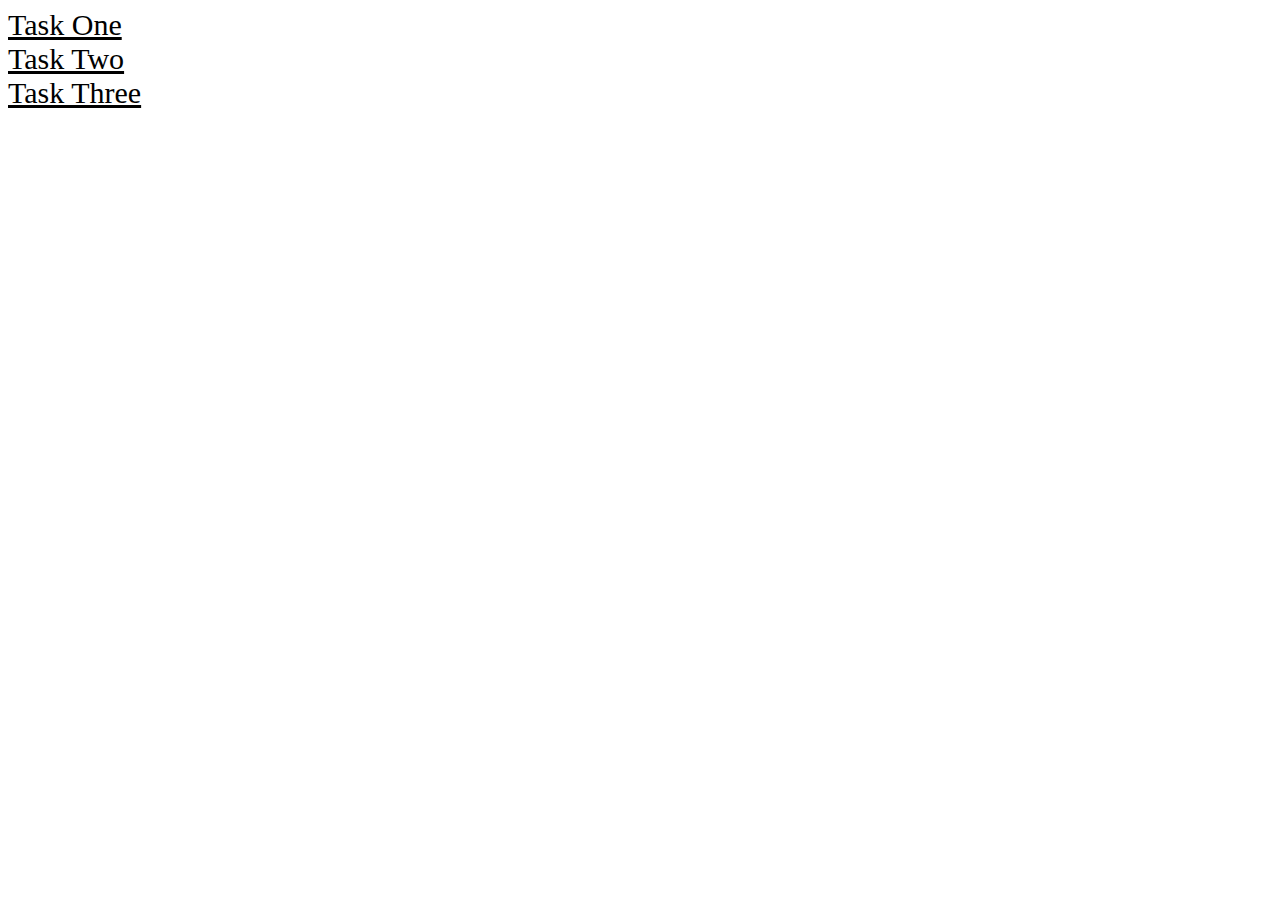
<file: index.html>
<!DOCTYPE html>
<html lang="en">

<head>
    <meta charset="UTF-8">
    <meta name="viewport" content="width=device-width, initial-scale=1.0">
    <title>task submission</title>
    <link rel="stylesheet" href="styles.css">
</head>
<a href="task1/index.html">Task One</a>
<br>
<a href="task2/index.html">Task Two</a>
<br>
<a href="task3/index.html">Task Three</a>

<body>

</body>

</html>
</file>
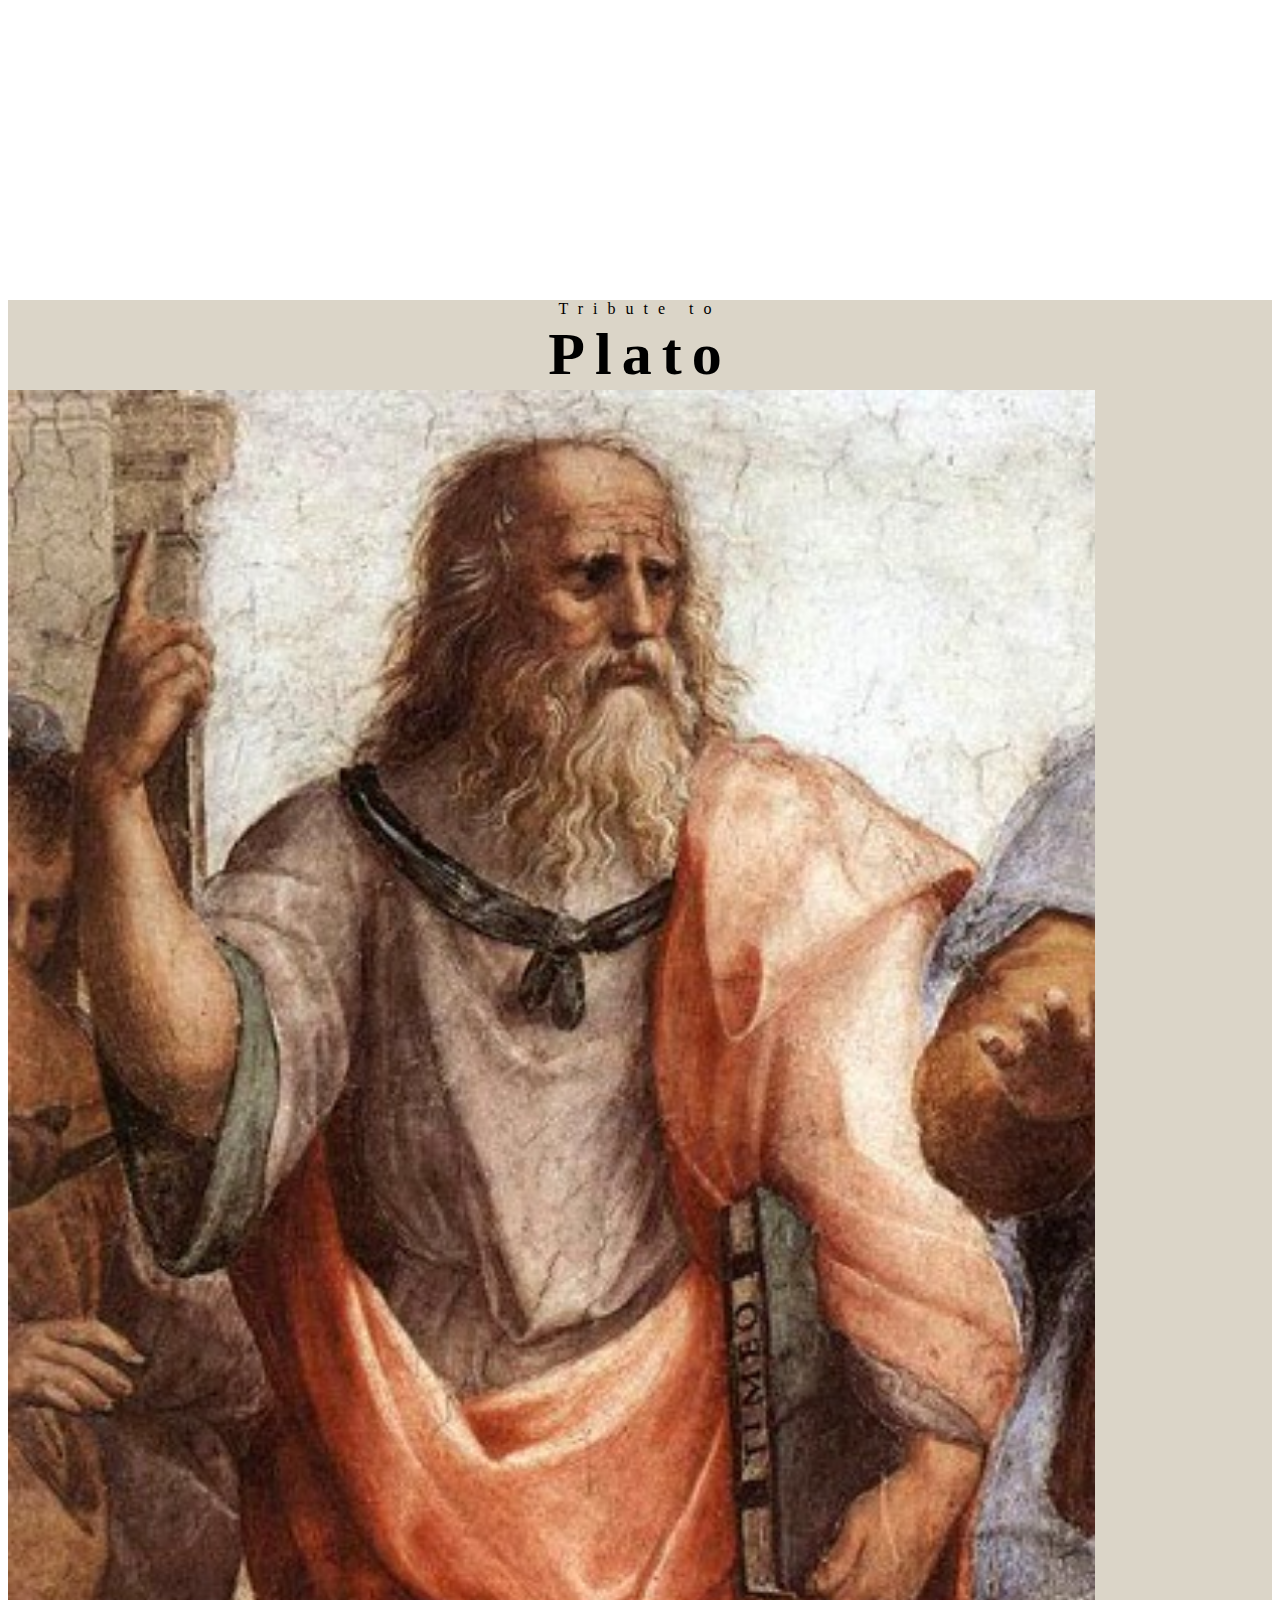
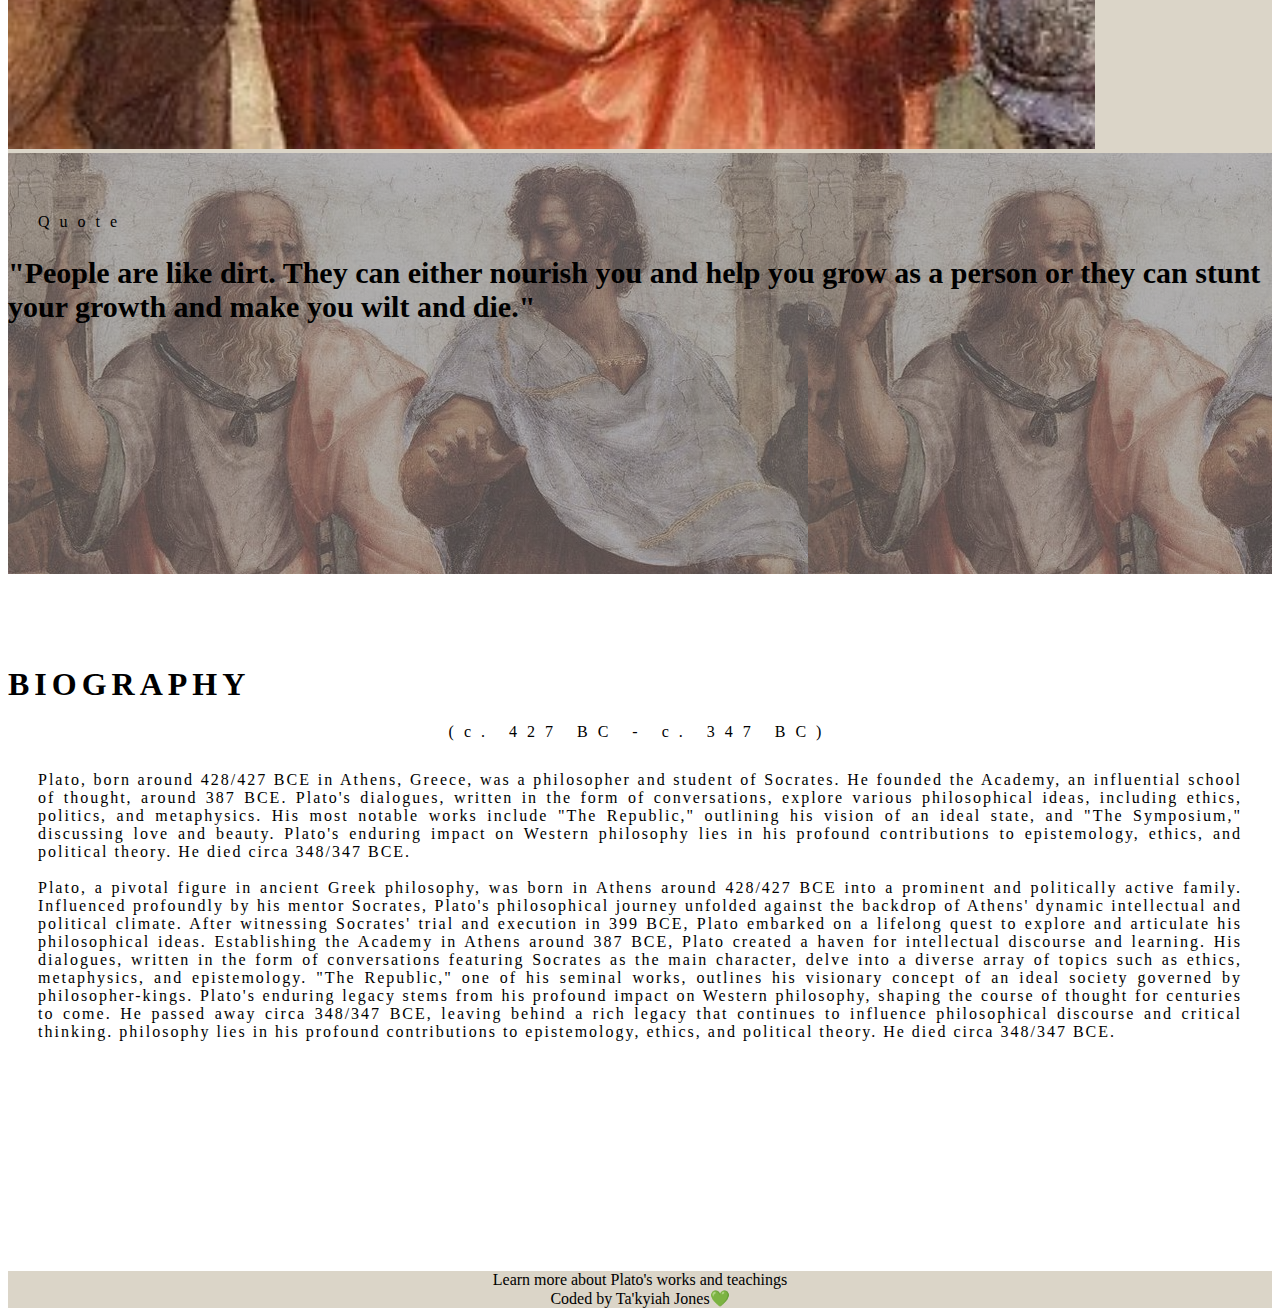
<file: level2-task2/index.html>
<!DOCTYPE html>
<html lang="en">

<head>
    <meta charset="UTF-8">
    <meta name="viewport" content="width=device-width, initial-scale=1.0">
    <link href="https://cdn.jsdelivr.net/npm/bootstrap@5.3.2/dist/css/bootstrap.min.css" rel="stylesheet"
        integrity="sha384-T3c6CoIi6uLrA9TneNEoa7RxnatzjcDSCmG1MXxSR1GAsXEV/Dwwykc2MPK8M2HN" crossorigin="anonymous">
    <script src="https://cdn.jsdelivr.net/npm/bootstrap@5.3.2/dist/js/bootstrap.bundle.min.js"
        integrity="sha384-C6RzsynM9kWDrMNeT87bh95OGNyZPhcTNXj1NW7RuBCsyN/o0jlpcV8Qyq46cDfL"
        crossorigin="anonymous"></script>
    <link rel="stylesheet" href="styles.css">
    <title>Plato tribute</title>
</head>

<body>
    <section class="tribute-intro">
        <div class="container">
            <div class="row">
                <div class="col-md">
                    <div class="tribute-badge">Tribute to </div>
                    <h1 ms-5>
                        Plato
                    </h1>
                </div>
                <div class="col-md me-5 pt-5 mb-5">
                    <img src="plato.jpg" alt="image of Plato" class="col-md">
                </div>
            </div>
        </div>
    </section>
    <section class="quote">
        <div class="quote-badge">
            Quote
        </div>
        <h2 class="m-3">
            "People are like dirt. They can either nourish you and help you grow as a person or they can stunt your
            growth and make
            you wilt and die."
        </h2>
    </section>
    <section class="biography">
        <h3 class="text-center">Biography</h3>
        <div class="biography-badge">
            (c. 427 BC - c. 347 BC)
        </div>
        <p>
            Plato, born around 428/427 BCE in Athens, Greece, was a philosopher and student of Socrates. He founded the
            Academy, an
            influential school of thought, around 387 BCE. Plato's dialogues, written in the form of conversations,
            explore various
            philosophical ideas, including ethics, politics, and metaphysics. His most notable works include "The
            Republic,"
            outlining his vision of an ideal state, and "The Symposium," discussing love and beauty. Plato's enduring
            impact on
            Western philosophy lies in his profound contributions to epistemology, ethics, and political theory. He died
            circa
            348/347 BCE.
            <br>
            <br>
            Plato, a pivotal figure in ancient Greek philosophy, was born in Athens around 428/427 BCE into a prominent
            and
            politically active family. Influenced profoundly by his mentor Socrates, Plato's philosophical journey
            unfolded against
            the backdrop of Athens' dynamic intellectual and political climate. After witnessing Socrates' trial and
            execution in
            399 BCE, Plato embarked on a lifelong quest to explore and articulate his philosophical ideas.
            Establishing the Academy in Athens around 387 BCE, Plato created a haven for intellectual discourse and
            learning. His
            dialogues, written in the form of conversations featuring Socrates as the main character, delve into a
            diverse array of
            topics such as ethics, metaphysics, and epistemology. "The Republic," one of his seminal works, outlines his
            visionary
            concept of an ideal society governed by philosopher-kings. Plato's enduring legacy stems from his profound
            impact on
            Western philosophy, shaping the course of thought for centuries to come. He passed away circa 348/347 BCE,
            leaving
            behind a rich legacy that continues to influence philosophical discourse and critical thinking.


            philosophy lies in his profound contributions to epistemology, ethics, and political theory. He died circa
            348/347 BCE.
        </p>
    </section>
    <footer>
        <section>
            <a href="https://www.laphamsquarterly.org/contributors/plato">
                Learn more about Plato's works and teachings
            </a>
        </section>
        <section>
            Coded by Ta'kyiah Jones💚
        </section>
    </footer>
</body>

</html>
</file>
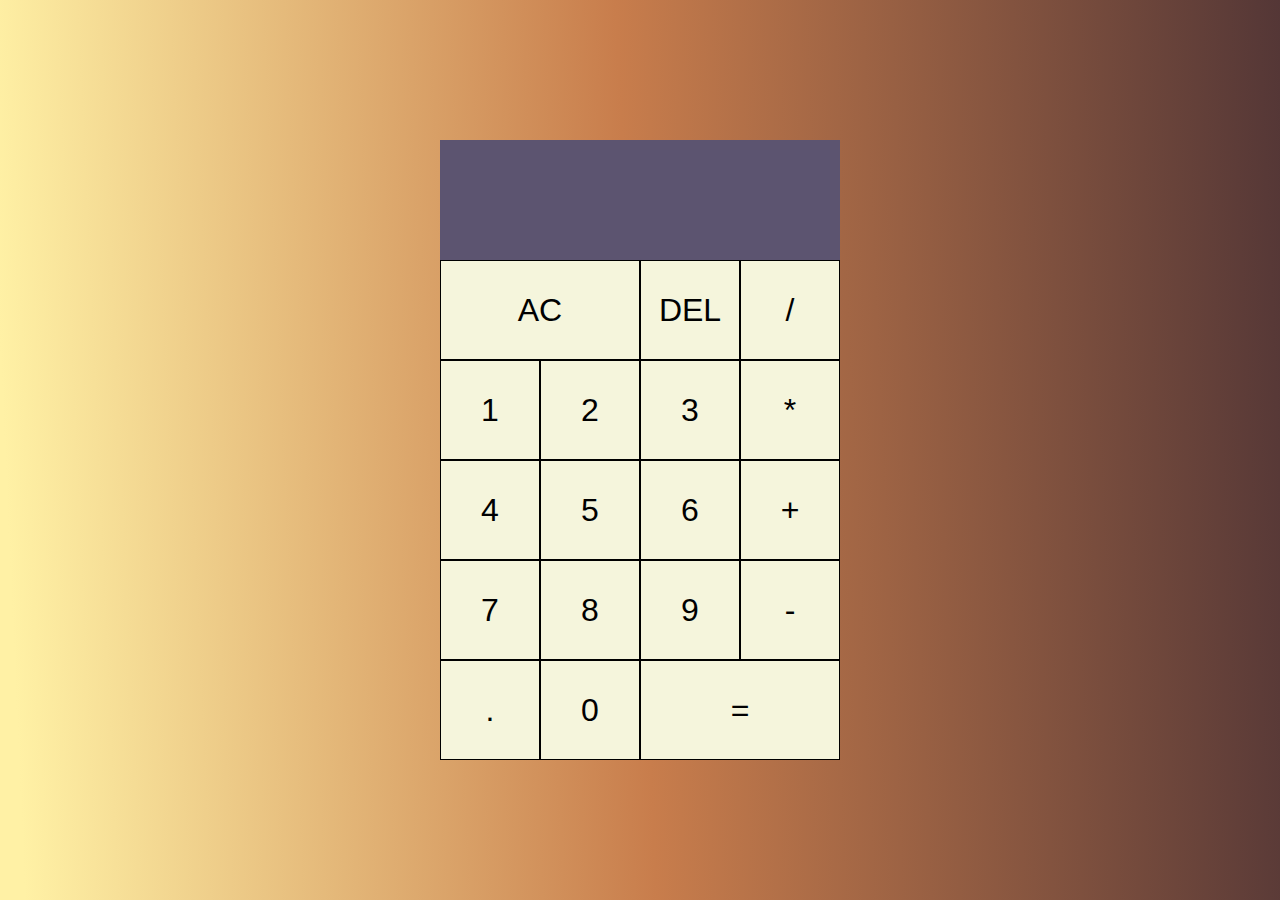
<file: task1/index.html>
<!DOCTYPE html>
<html lang="en">

<head>
    <meta charset="UTF-8">
    <meta name="viewport" content="width=device-width, initial-scale=1.0">
    <link href="https://cdn.jsdelivr.net/npm/bootstrap@5.3.2/dist/css/bootstrap.min.css" rel="stylesheet"
        integrity="sha384-T3c6CoIi6uLrA9TneNEoa7RxnatzjcDSCmG1MXxSR1GAsXEV/Dwwykc2MPK8M2HN" crossorigin="anonymous">
    <script src="https://cdn.jsdelivr.net/npm/bootstrap@5.3.2/dist/js/bootstrap.bundle.min.js"
        integrity="sha384-C6RzsynM9kWDrMNeT87bh95OGNyZPhcTNXj1NW7RuBCsyN/o0jlpcV8Qyq46cDfL"
        crossorigin="anonymous"></script>
    <link rel="stylesheet" href="style.css">
    <title>Calculator</title>
</head>

<body>
    <div class="container">
        <div class="calculator-grid">
            <div class="output">
                <div data-previous class="previous"></div>
                <div data-current class="current"></div>
            </div>
            <button data-all-clear class="double">AC</button>
            <button data-delete>DEL</button>
            <button data-operation>/</button>
            <button data-number>1</button>
            <button data-number>2</button>
            <button data-number>3</button>
            <button data-operation>*</button>
            <button data-number>4</button>
            <button data-number>5</button>
            <button data-number>6</button>
            <button data-operation>+</button>
            <button data-number>7</button>
            <button data-number>8</button>
            <button data-number>9</button>
            <button data-operation>-</button>
            <button data-number>.</button>
            <button data-number>0</button>
            <button data-equals class="double">=</button>
        </div>
    </div>
    <script src="index.js"></script>
</body>

</html>
</file>
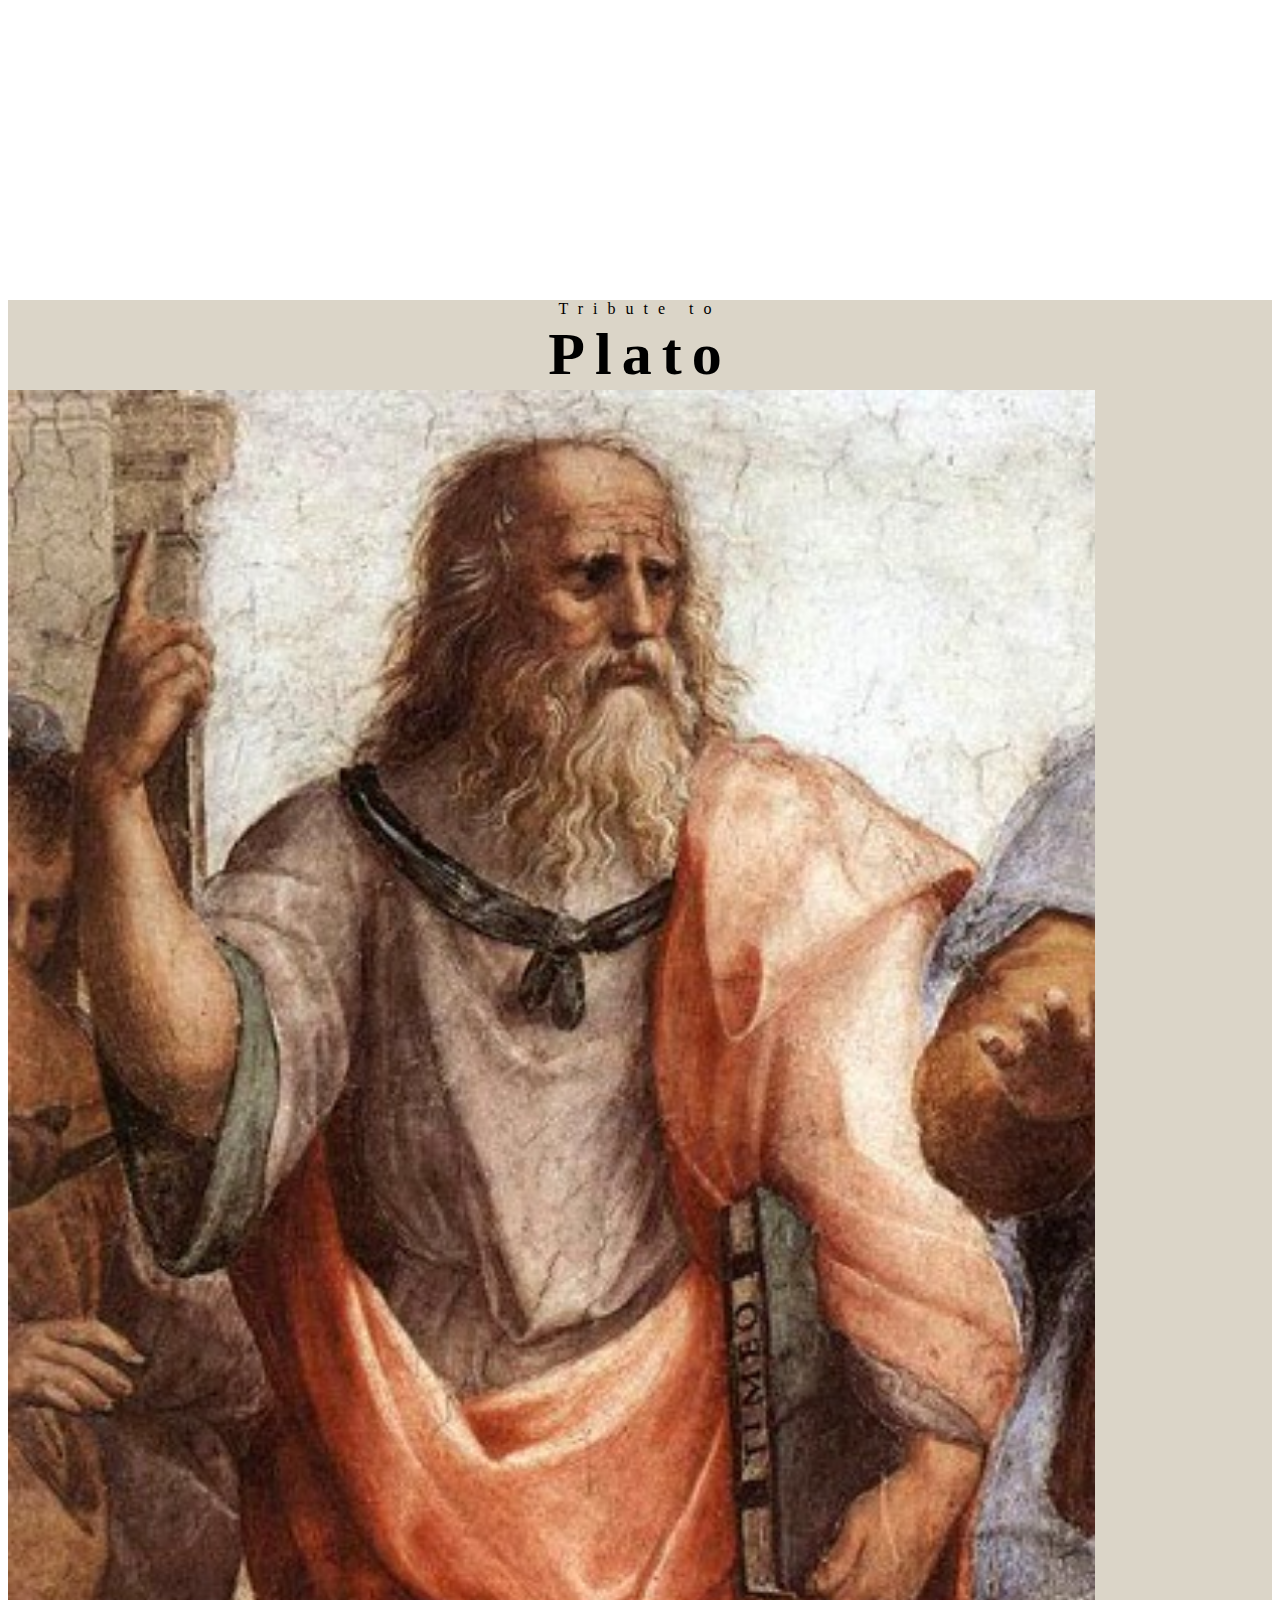
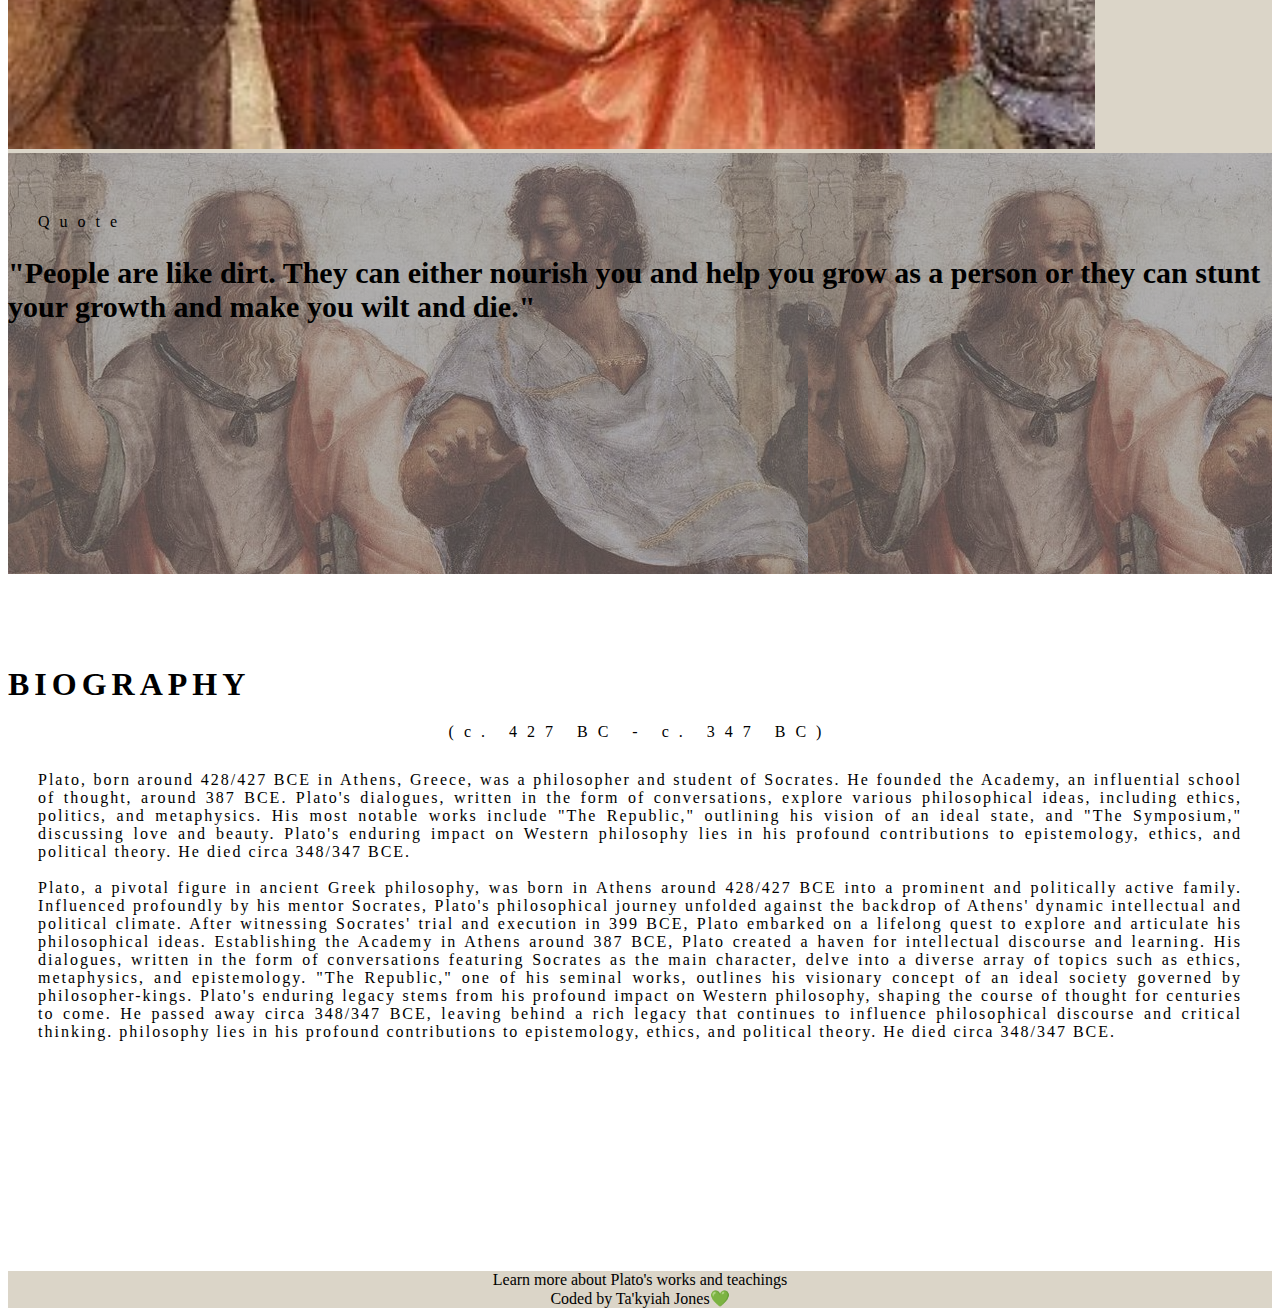
<file: task2/index.html>
<!DOCTYPE html>
<html lang="en">

<head>
    <meta charset="UTF-8">
    <meta name="viewport" content="width=device-width, initial-scale=1.0">
    <link href="https://cdn.jsdelivr.net/npm/bootstrap@5.3.2/dist/css/bootstrap.min.css" rel="stylesheet"
        integrity="sha384-T3c6CoIi6uLrA9TneNEoa7RxnatzjcDSCmG1MXxSR1GAsXEV/Dwwykc2MPK8M2HN" crossorigin="anonymous">
    <script src="https://cdn.jsdelivr.net/npm/bootstrap@5.3.2/dist/js/bootstrap.bundle.min.js"
        integrity="sha384-C6RzsynM9kWDrMNeT87bh95OGNyZPhcTNXj1NW7RuBCsyN/o0jlpcV8Qyq46cDfL"
        crossorigin="anonymous"></script>
    <link rel="stylesheet" href="tasktwo.css">
    <title>Plato tribute</title>
</head>

<body>
    <section class="tribute-intro">
        <div class="container">
            <div class="row">
                <div class="col-md">
                    <div class="tribute-badge">Tribute to </div>
                    <h1 ms-5>
                        Plato
                    </h1>
                </div>
                <div class="col-md me-5 pt-5 mb-5">
                    <img src="plato.jpg" alt="image of Plato" class="col-md">
                </div>
            </div>
        </div>
    </section>
    <section class="quote">
        <div class="quote-badge">
            Quote
        </div>
        <h2 class="m-3">
            "People are like dirt. They can either nourish you and help you grow as a person or they can stunt your
            growth and make
            you wilt and die."
        </h2>
    </section>
    <section class="biography">
        <h3 class="text-center">Biography</h3>
        <div class="biography-badge">
            (c. 427 BC - c. 347 BC)
        </div>
        <p>
            Plato, born around 428/427 BCE in Athens, Greece, was a philosopher and student of Socrates. He founded the
            Academy, an
            influential school of thought, around 387 BCE. Plato's dialogues, written in the form of conversations,
            explore various
            philosophical ideas, including ethics, politics, and metaphysics. His most notable works include "The
            Republic,"
            outlining his vision of an ideal state, and "The Symposium," discussing love and beauty. Plato's enduring
            impact on
            Western philosophy lies in his profound contributions to epistemology, ethics, and political theory. He died
            circa
            348/347 BCE.
            <br>
            <br>
            Plato, a pivotal figure in ancient Greek philosophy, was born in Athens around 428/427 BCE into a prominent
            and
            politically active family. Influenced profoundly by his mentor Socrates, Plato's philosophical journey
            unfolded against
            the backdrop of Athens' dynamic intellectual and political climate. After witnessing Socrates' trial and
            execution in
            399 BCE, Plato embarked on a lifelong quest to explore and articulate his philosophical ideas.
            Establishing the Academy in Athens around 387 BCE, Plato created a haven for intellectual discourse and
            learning. His
            dialogues, written in the form of conversations featuring Socrates as the main character, delve into a
            diverse array of
            topics such as ethics, metaphysics, and epistemology. "The Republic," one of his seminal works, outlines his
            visionary
            concept of an ideal society governed by philosopher-kings. Plato's enduring legacy stems from his profound
            impact on
            Western philosophy, shaping the course of thought for centuries to come. He passed away circa 348/347 BCE,
            leaving
            behind a rich legacy that continues to influence philosophical discourse and critical thinking.


            philosophy lies in his profound contributions to epistemology, ethics, and political theory. He died circa
            348/347 BCE.
        </p>
    </section>
    <footer>
        <section>
            <a href="https://www.laphamsquarterly.org/contributors/plato">
                Learn more about Plato's works and teachings
            </a>
        </section>
        <section>
            Coded by Ta'kyiah Jones💚
        </section>
    </footer>
</body>

</html>
</file>
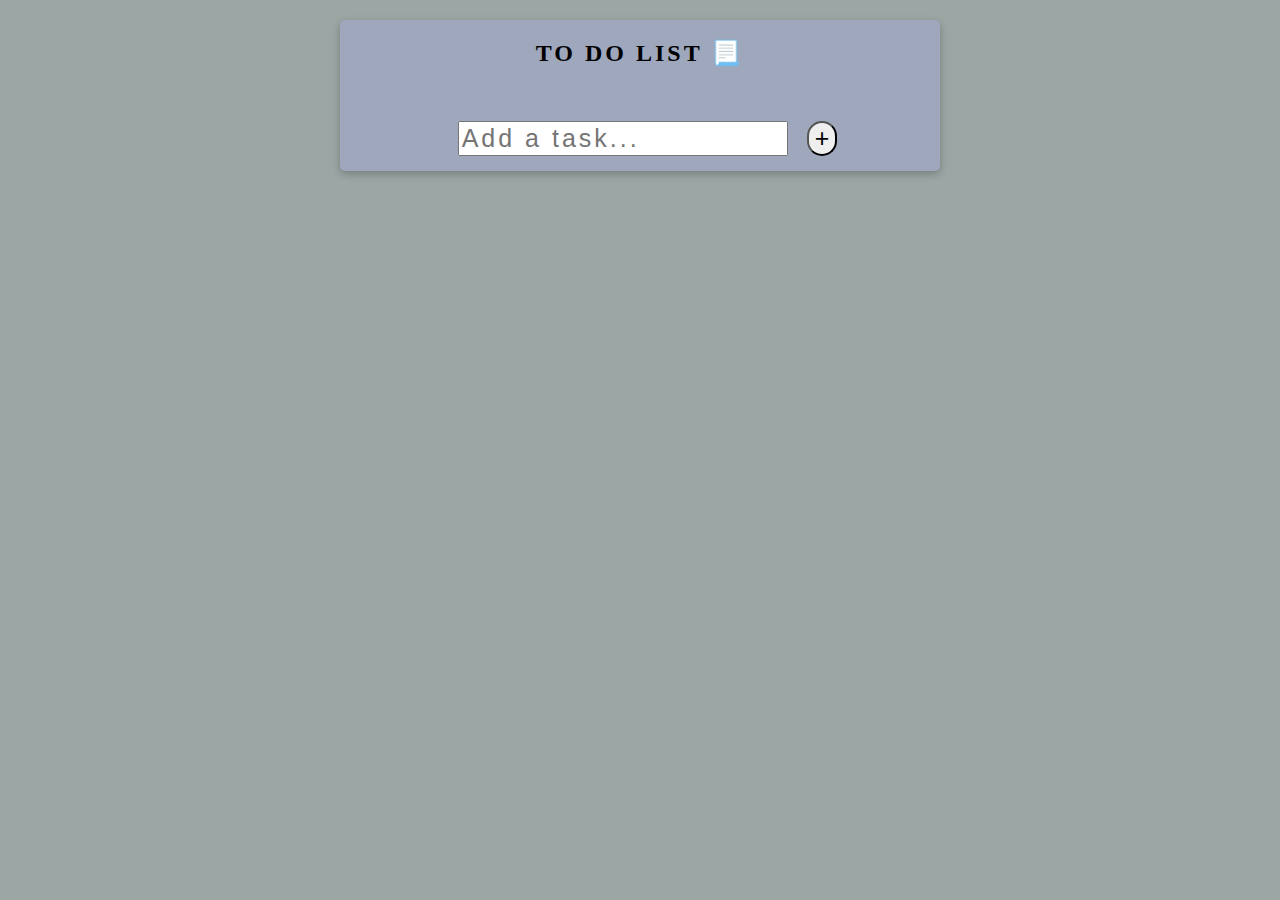
<file: task3/index.html>
<!DOCTYPE html>
<html lang="en">

<head>
    <meta charset="UTF-8">
    <meta name="viewport" content="width=device-width, initial-scale=1.0">
    <link rel="stylesheet" href="style.css">
    <title>To Do List - JavaScript</title>
</head>

<body>
    <div class="container">
        <div class="to-do">
            <header>
                <h2>TO DO LIST 📃</h2>
            </header>
            <input type="text" id="todo-input" class="todoText" placeholder="Add a task...">
            <button class="add-item" id="addButton">+</button>
            <div>
                <ul class="todo-list" id="list-items">
                </ul>
            </div>
            <script src="index.js"></script>
        </div>
    </div>
</body>

</html>
</file>
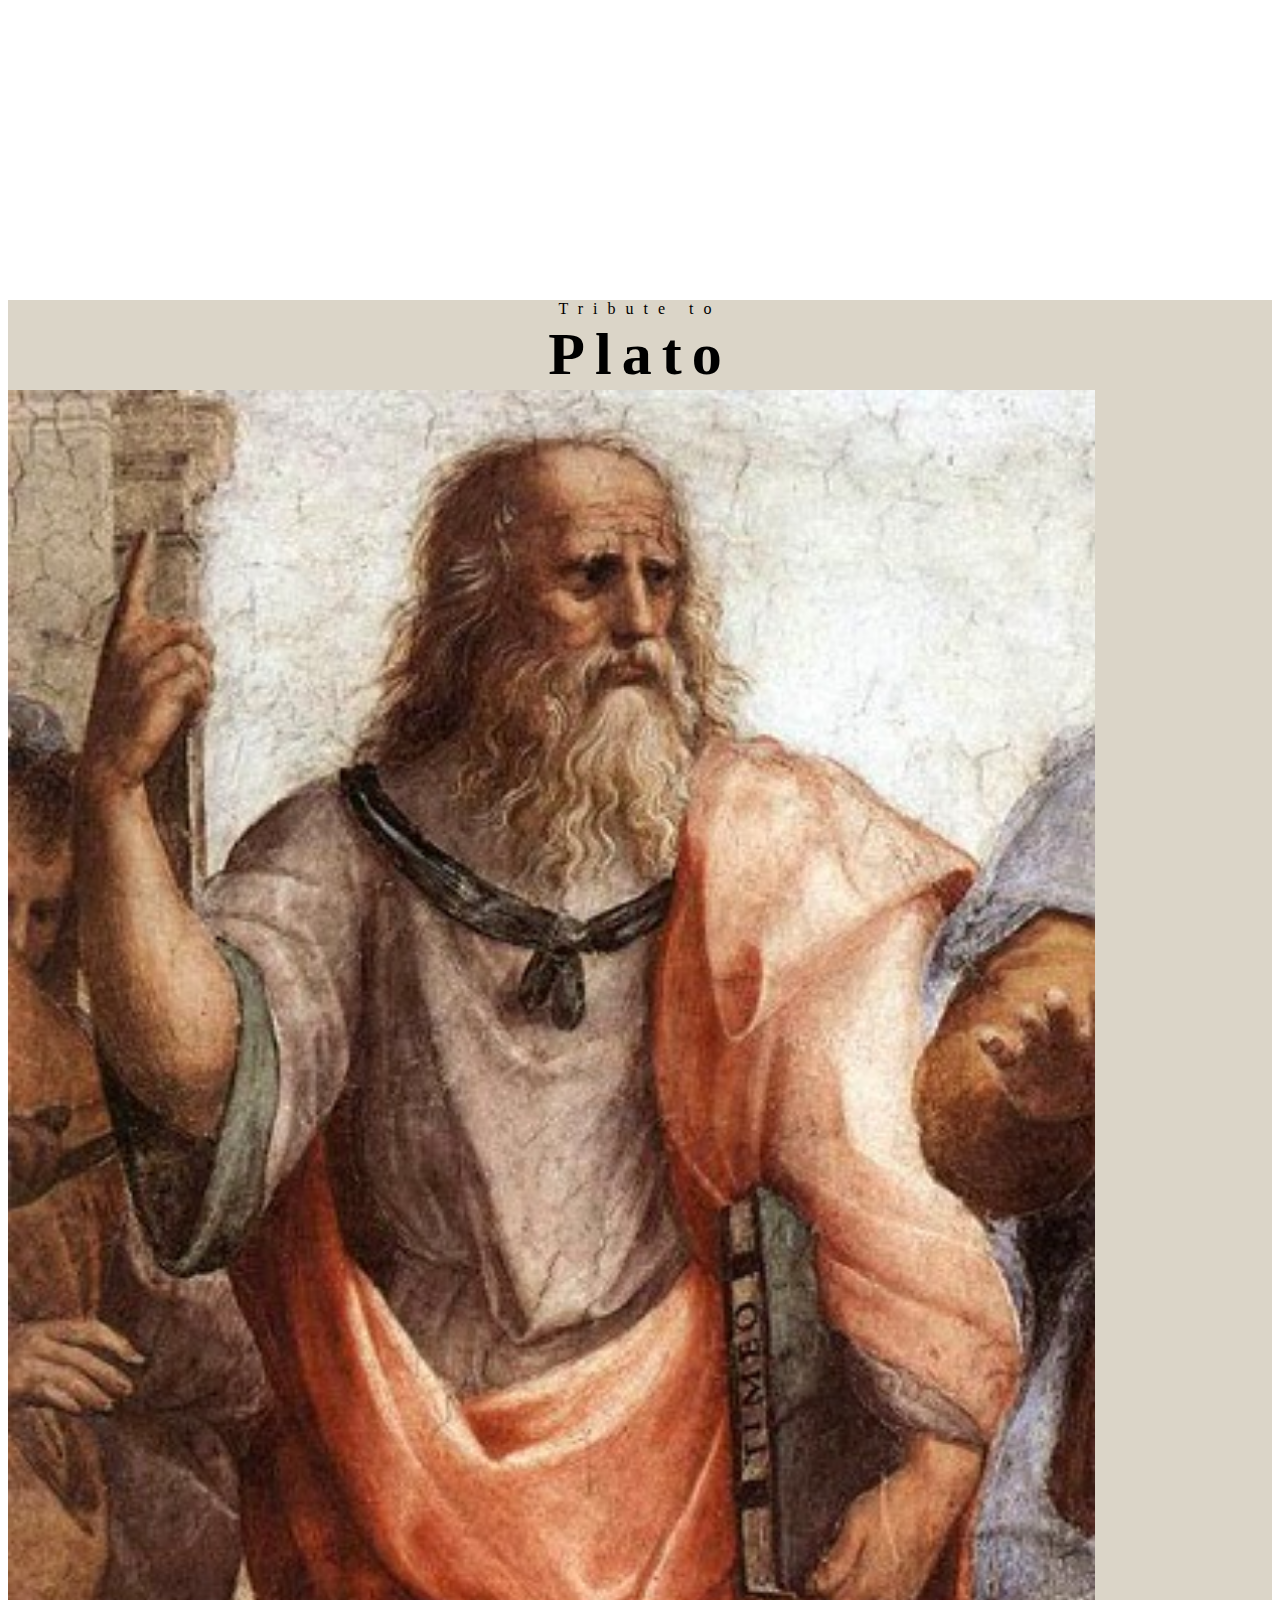
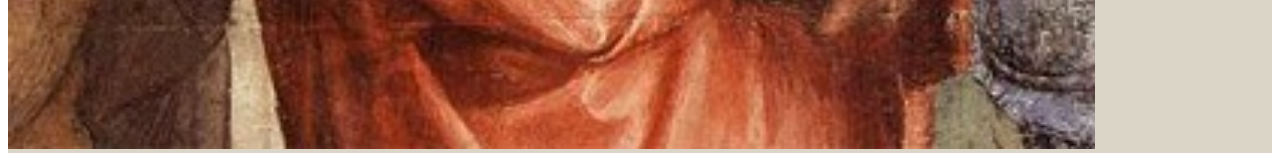
<file: level2-task2/tribute.html>
<!DOCTYPE html>
<html lang="en">

<head>
    <meta charset="UTF-8">
    <meta name="viewport" content="width=device-width, initial-scale=1.0">
    <link href="https://cdn.jsdelivr.net/npm/bootstrap@5.3.2/dist/css/bootstrap.min.css" rel="stylesheet"
        integrity="sha384-T3c6CoIi6uLrA9TneNEoa7RxnatzjcDSCmG1MXxSR1GAsXEV/Dwwykc2MPK8M2HN" crossorigin="anonymous">
    <script src="https://cdn.jsdelivr.net/npm/bootstrap@5.3.2/dist/js/bootstrap.bundle.min.js"
        integrity="sha384-C6RzsynM9kWDrMNeT87bh95OGNyZPhcTNXj1NW7RuBCsyN/o0jlpcV8Qyq46cDfL"
        crossorigin="anonymous"></script>
    <link rel="stylesheet" href="level2.css">
    <title>Plato tribute</title>
</head>

<body>
    <section class="tribute-intro">
        <div class="container">
            <div class="row">
                <div class="col-md">
                    <div class="tribute-badge">Tribute to </div>
                    <h1 ms-5>
                        Plato
                    </h1>
                </div>
                <div class="col-md me-5 pt-5">
                    <img src="plato.jpg" alt="image of Plato" class="col-md">
                </div>
            </div>
        </div>
    </section>
</body>

</html>
</file>
<file: styles.css>
a {
    font-size: 30px;
    color: black;
}
</file>
<file: level2-task2/styles.css>
h1 {
    margin: 0;
    letter-spacing: 10px;
    font-size: 60px;
    line-height: 1.2;
    font-weight: 600;
    text-align: center;
}

h2 {
    font-size: 30px;
    padding-bottom: 250px;
}

h3 {

    font-size: 2rem;
    text-transform: uppercase;
    letter-spacing: 5px;
    margin-bottom: 20px;
    padding-top: 60px;
}

p {
    letter-spacing: 2px;
    text-align: justify;
    padding-bottom: 200px;
    margin: 30px;
}

img {
    width: 86%;
}

footer {
    text-align: center;
    background: #DBD5C8;
}

footer a {
    color: black;
    text-decoration: none;
}

footer a:hover {
    color: white;
}

.tribute-intro {
    background: #DBD5C8;
}

.tribute-badge {
    text-align: center;
    margin-top: 300px;
    letter-spacing: 10px;
}

.quote {
    background-image: linear-gradient(rgba(130, 126, 126, 0.6),
            rgba(121, 117, 117, 0.6)),
        url(Plato_Aristotle.jpg);

}

.quote-badge {
    letter-spacing: 10px;
    padding-top: 60px;
    margin-left: 30px;
}

.biography-badge {
    letter-spacing: 10px;
    text-align: center;
}
</file>
<file: task1/style.css>
body {
    background: linear-gradient(87.4deg, rgb(255, 241, 165) 1.9%, rgb(200, 125, 76) 49.7%, rgb(83, 54, 54) 100.5%);
    margin: 0;
    padding: 0;
}

.calculator-grid {
    display: grid;
    justify-content: center;
    align-content: center;
    min-height: 100vh;
    grid-template-columns: repeat(4, 100px);
    grid-template-rows: minmax(120px, auto)repeat(5, 100px);
}

.calculator-grid button {
    cursor: pointer;
    font-size: 2rem;
    border: 1px solid;
    outline: none;
    background-color: beige;

}

.calculator-grid button:hover {
    background-color: white;

}

.double {
    grid-column: span 2;
}

.output {
    grid-column: 1 / -1;
    background-color: #5c5470;
    display: flex;
    align-items: flex-end;
    justify-content: space-around;
    flex-direction: column;
    padding: 10px;
    word-wrap: break-word;
    word-break: break-all;
}

.output .previous {
    color: whitesmoke;
    font-size: 1.5rem;
}

.output .current {
    color: white;
    font-size: 2.5rem;
}
</file>
<file: task2/tasktwo.css>
h1 {
    margin: 0;
    letter-spacing: 10px;
    font-size: 60px;
    line-height: 1.2;
    font-weight: 600;
    text-align: center;
}

h2 {
    font-size: 30px;
    padding-bottom: 250px;
}

h3 {

    font-size: 2rem;
    text-transform: uppercase;
    letter-spacing: 5px;
    margin-bottom: 20px;
    padding-top: 60px;
}

p {
    letter-spacing: 2px;
    text-align: justify;
    padding-bottom: 200px;
    margin: 30px;
}

img {
    width: 86%;
}

footer {
    text-align: center;
    background: #DBD5C8;
}

footer a {
    color: black;
    text-decoration: none;
}

footer a:hover {
    color: white;
}

.tribute-intro {
    background: #DBD5C8;
}

.tribute-badge {
    text-align: center;
    margin-top: 300px;
    letter-spacing: 10px;
}

.quote {
    background-image: linear-gradient(rgba(130, 126, 126, 0.6),
            rgba(121, 117, 117, 0.6)),
        url(Plato_Aristotle.jpg);

}

.quote-badge {
    letter-spacing: 10px;
    padding-top: 60px;
    margin-left: 30px;
}

.biography-badge {
    letter-spacing: 10px;
    text-align: center;
}
</file>
<file: task3/style.css>
body {
    background-color: #9ba6a5;
}

h2 {
    padding: 15px;
    line-height: 1.5;
    letter-spacing: 3px;
}

li {
    list-style: none;
}

span {
    padding: 20px;
    font-size: 25px;
    line-height: 2.5;
    letter-spacing: 2px;
    text-transform: capitalize;
    font-weight: 500;
}

.to-do {
    background-color: rgb(161, 167, 211, 0.5);
    width: 600px;
    margin: 0 auto;
    text-align: center;
    border-radius: 5px;
    box-shadow: rgba(0, 0, 0, 0.24) 0px 3px 8px;

}

.todoText {
    font-size: 25px;
    line-height: 1.5px;
    letter-spacing: 3px;
    margin: 15px;
}

.add-item {
    font-size: 25px;
    border-radius: 20px;
}
</file>
<file: level2-task2/level2.css>
h1 {
    margin: 0;
    letter-spacing: 10px;
    font-size: 60px;
    line-height: 1.2;
    font-weight: 600;
    text-align: center;
}

img {
    width: 86%;
}

.tribute-intro {
    background: #DBD5C8;
}

.tribute-badge {
    text-align: center;
    margin-top: 300px;
    letter-spacing: 10px;
}
</file>
